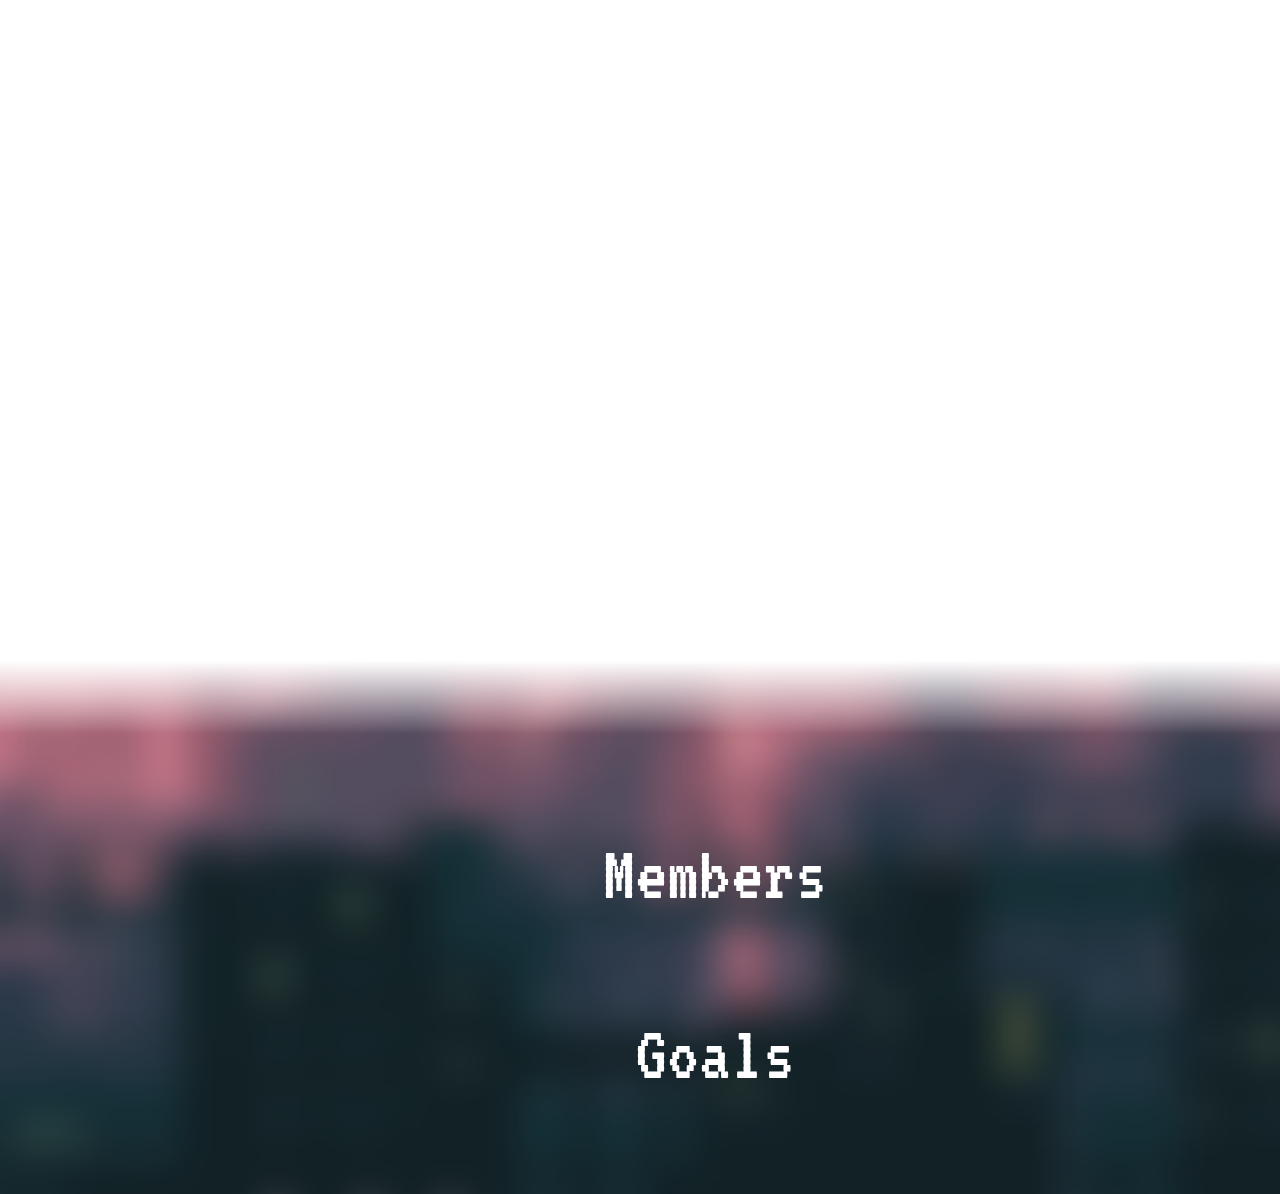
<file: index.html>
<!DOCTYPE html>
<html lang="en">
<head>
    <meta charset="UTF-8">
    <meta name="viewport" content="width=device-width, initial-scale=1.0">
    <title>Portfolio</title>
    <link rel="stylesheet" href="style.css">
    <link rel="preconnect" href="https://fonts.googleapis.com">
    <link rel="preconnect" href="https://fonts.gstatic.com" crossorigin>
    <link href="https://fonts.googleapis.com/css2?family=Roboto:wght@500&display=swap" rel="stylesheet">

    <link rel="preconnect" href="https://fonts.googleapis.com">
    <link rel="preconnect" href="https://fonts.gstatic.com" crossorigin>
    <link href="https://fonts.googleapis.com/css2?family=Open+Sans:wght@300&family=VT323&display=swap" rel="stylesheet">
</head>
<body>
    
   
    <div class="headerbox">
            <h1>Portfolio of <br>Group slashSRS</h1>
    </div>

    
    <div class="links">
        <a href="seancalaoagan.github.io/portfolioslashSRS/members.html">Members</a>
    </div>
    <div class="links">
        <a href="seancalaoagan.github.io/portfolioslashSRS/goals.html">Goals</a>
    </div>

</body>
</html>
</file>
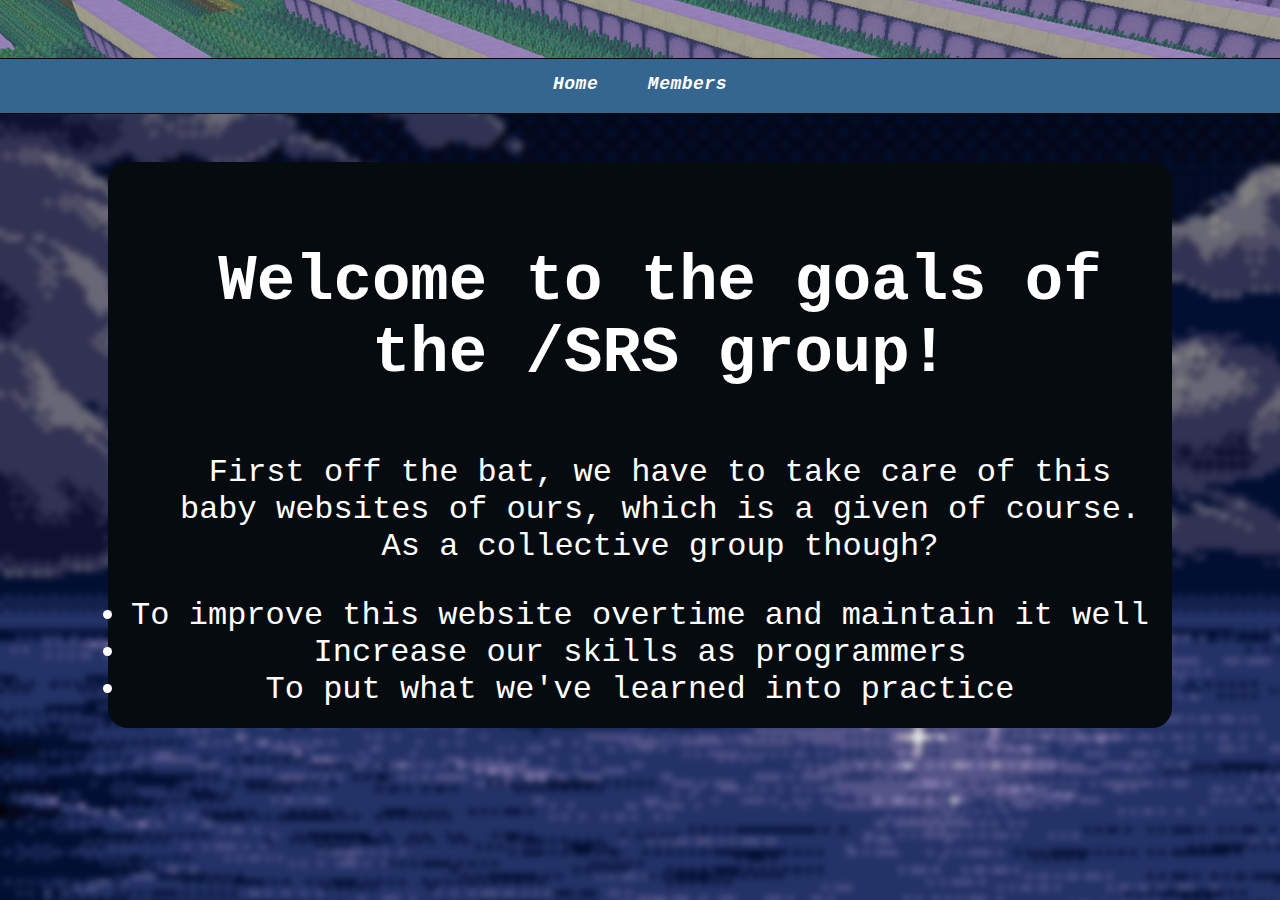
<file: goals.html>
<!DOCTYPE html>
<html>

<head>
  <meta charset="utf-8">
  <meta name="viewport" content="width=device-width">
  <title>Goals</title>
  <link href="goalstyle.css" rel="stylesheet" type="text/css" />
</head>

<body>
  <div class="header">
    <h1><strong></strong></h1>
      <div class="nav-bar">
        <ul>
          <bold>
          <a href="https://seancalaoagan.github.io/portfolioslashSRS/index.html">Home</a>
          <a href="https://seancalaoagan.github.io/portfolioslashSRS/members.html">Members</a>
          </bold>
        </ul>
      </div>
  </div>
  <div class="srs-goals">
    <ol>
      <center>
        <p style="font-size:200%;"><strong>Welcome to the goals of the /SRS group!</strong></p>
        <p>First off the bat, we have to take care of this baby websites of ours, which is a given of course. As a collective group though?</p>
    </ol>
 
      <center>
        <li>To improve this website overtime and maintain it well</li>
        <li>Increase our skills as programmers</li>
        <li>To put what we've learned into practice</li>
      </center>
    </center>

  </div>
  </div>
      
</body>
</file>
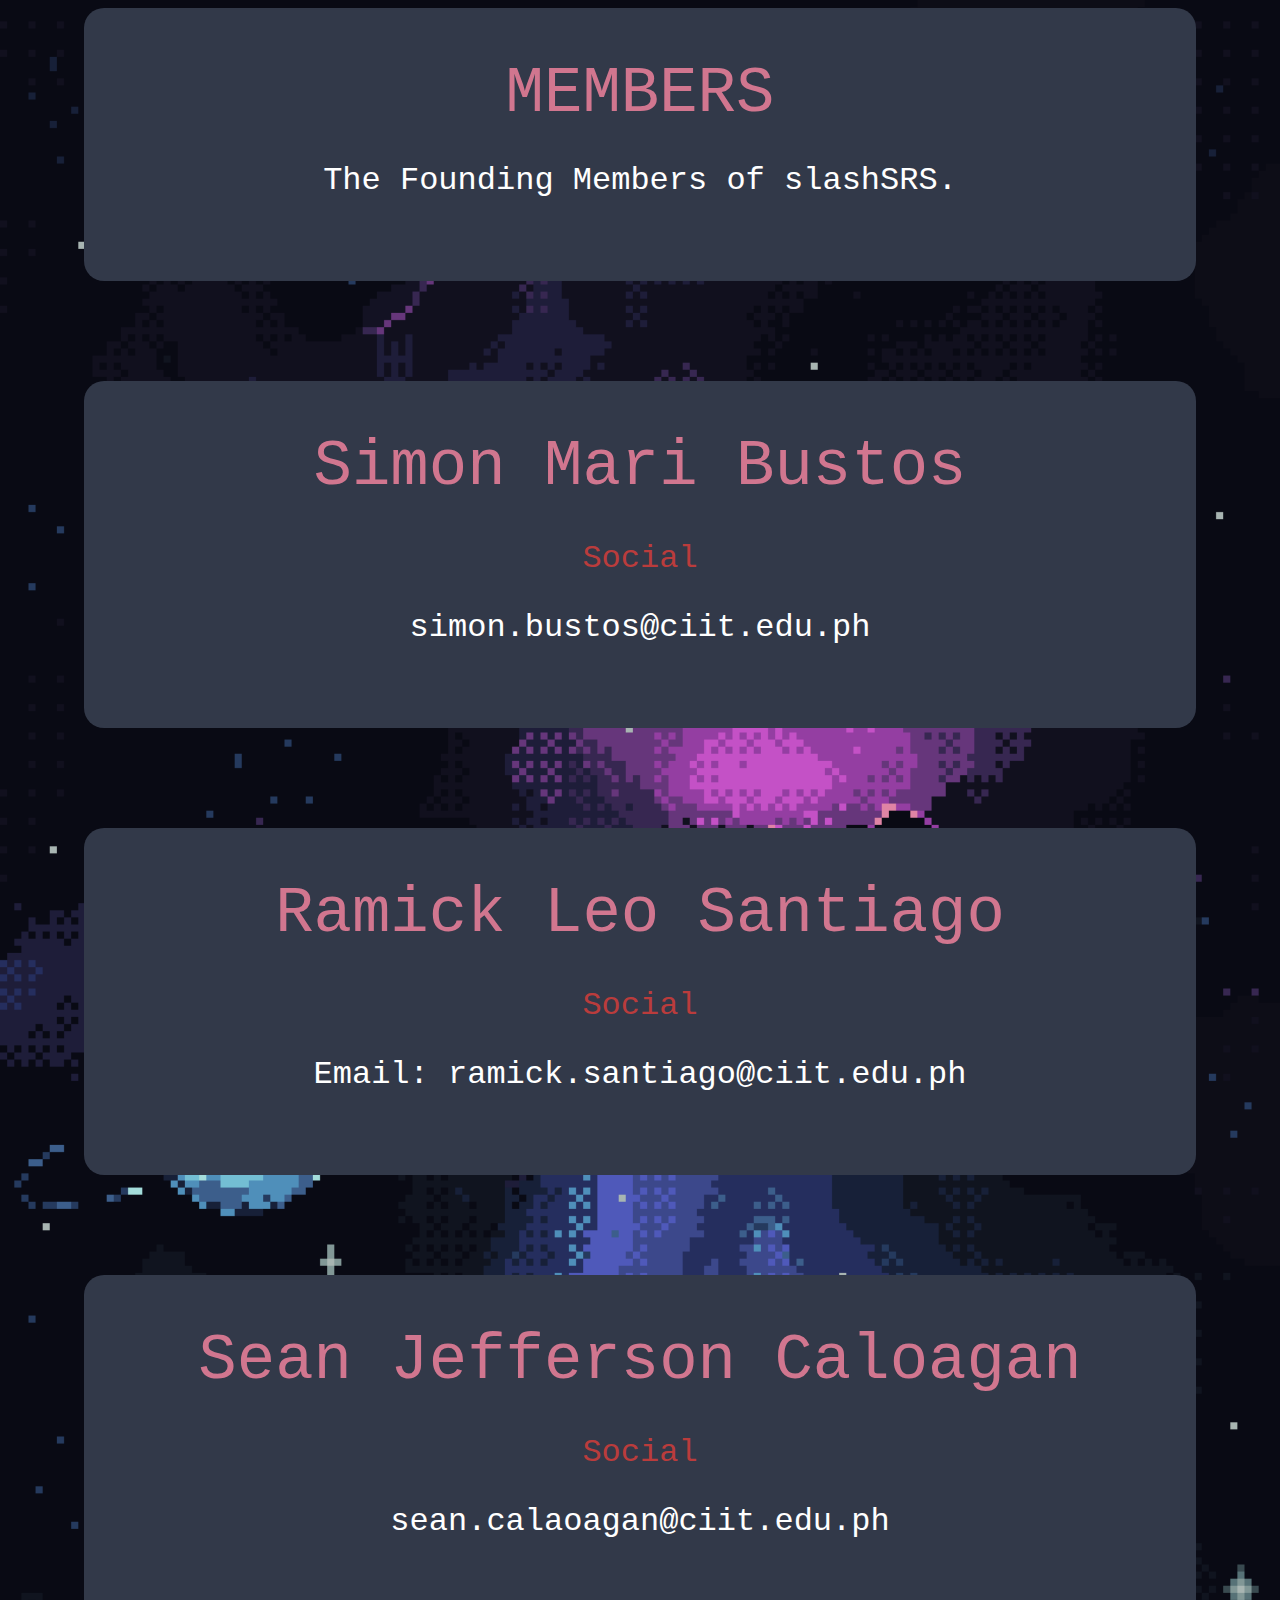
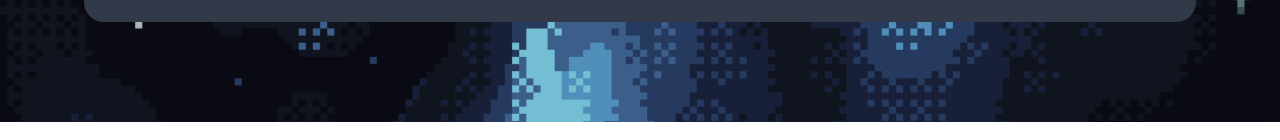
<file: members.html>
<!DOCTYPE html>
<html>
<head>
  
  <title>Members</title>
  <link href="members.css" rel="stylesheet" type="text/css" />
</head>
<body>

<div class="header">
  <div style="font-size: 200%;">MEMBERS</div> 
  <p>The Founding Members of slashSRS.</p>
</div>

<div class="header"">
  <div style="font-size: 200%;">Simon Mari Bustos</div> 
  <br>
  <a href="https://www.facebook.com/simon.bustos.10">Social</a>
  <br>
  <p>simon.bustos@ciit.edu.ph</p>
</div>

<div class="header">
  <div style="font-size: 200%;">Ramick Leo Santiago</div> 
  <br>
  <a href="https://www.facebook.com/ramick.santiago.5">Social</a>
  <br>
  <p>Email: ramick.santiago@ciit.edu.ph</p>
 
</div>

<div class="header"">
  <div style="font-size: 200%;">Sean Jefferson Caloagan</div> 
  <br>
  <a href="https://www.facebook.com/xianshizukanaa/">Social</a>
  <br>
  <p>sean.calaoagan@ciit.edu.ph</p>

</div>























</body>
</file>
<file: style.css>
.headerbox{
    
    width: 100%;
    text-align: center;
    background: linear-gradient(to top, rgba(255,255,255,0) 0%,rgba(255,255,255,1) 10%);
    padding:100px;
    

}

.links{
    margin-top:100px;
    margin-bottom:100px;
    text-align:center;
}

body{
    background-image: url('images/frontbg.png');
    background-repeat: no-repeat;
    background-size:cover;
    margin: 0px;
    background-color:antiquewhite;
    font-family: 'VT323', monospace;
    font-size: 500%;
}

h1{
    background-image: url(https://media.giphy.com/media/26BROrSHlmyzzHf3i/giphy.gif);
    background-size: cover;
    color: transparent;
    -moz-background-clip: text;
    -webkit-background-clip: text;
   
}

a {
    text-decoration: none;
    transition: 700ms ease;
    color: white;
    padding-left:150px;
}

a:hover{
    text-decoration: none;
    color:brown;
    font-variation-settings: "wght" 582; 
    letter-spacing: 10px;

}
</file>
<file: goalstyle.css>
html,
body {
  background-image: url('images/goalsbg.png');
  background-repeat: no-repeat;
  background-color: #78A2CC;
  color: white;
  padding: 0;
  margin: 0;
  font-family: 'VT323', monospace;
}

.header{
  color: white;
  text-align: center;
  background-image: url('images/goalsnav.jpg');
  background-size: cover;
  height: 110px;
  padding: 1px;
}
/* makes only the header italic */
.header h1{
  font-family:'Arial', sans-serif;
  position: relative;
  font-style: italic;
  top: -6px;
}

.nav-bar {
position: relative;
top: 1px;
}
.nav-bar a{
  position: relative;
  top: 1px;
  color: #ffffff;
  text-decoration: none;
  font-size: 18px;
  padding: 20px;
  justify-content: space-evenly;
}
.nav-bar a:hover{
  color: yellow;
}

.nav-bar ul{
  position: relative;
  list-style-type: none;
  font-style: none;
  border: 1px solid #000;
  border-left-width: 0px;
  margin-left: -15px;
  background-color: #35668f;
  padding: 15px;
  width: 100%;
  height: 24px;
  top: 35px;
}
.nav-bar ul a{
  position: relative;
  top: 0px;
  font-style: italic;
  font-weight: 700;
  letter-spacing: .5px;
}
.nav-bar a:hover:before{
  color: white;
}
.nav-bar a:hover{
  color: #ffff99;
  transition: 0.5s;
}
.nav-bar a:after{
  content: "";
  position: absolute;
  background-color: #708090;
  height: 3px;
  width: 0%;
  top: 47px;
  left: -2px;
  transition: 0.3s;
}
.nav-bar a:hover:after{
  width:100%
}

.srs-goals {
text-align: center;
font-size: 200%;
background-color: #060b10;
width: 80%;
margin:auto;
margin-top: 50px;
padding:20px;
border-radius: 20px;

}
</file>
<file: members.css>
.header {
  margin:auto;
  width:80%;
  text-align: center;
  padding: 50px;
  background-color:#323949;
  font-size: 200%;
  font-family: 'VT323', monospace;
  border-left: 200px;
  margin-bottom: 100px;
  color:#D1768F;
  border-radius:20px;
  }

body{
  background-size: 100%;
  background-image: url('images/membersbg.png');
  background-repeat: no-repeat;

}

p{
  color:white;
}

a {
  text-decoration: none;
  transition: 700ms ease;
  color: #ba3c3c;
}

a:hover{
  text-decoration: none;
  color:#71906e;
  font-variation-settings: "wght" 582; 
  letter-spacing: 10px;

}


@media screen and (max-width: 767px){
  .header {
    font-size: 24px;
 }
}
</file>
